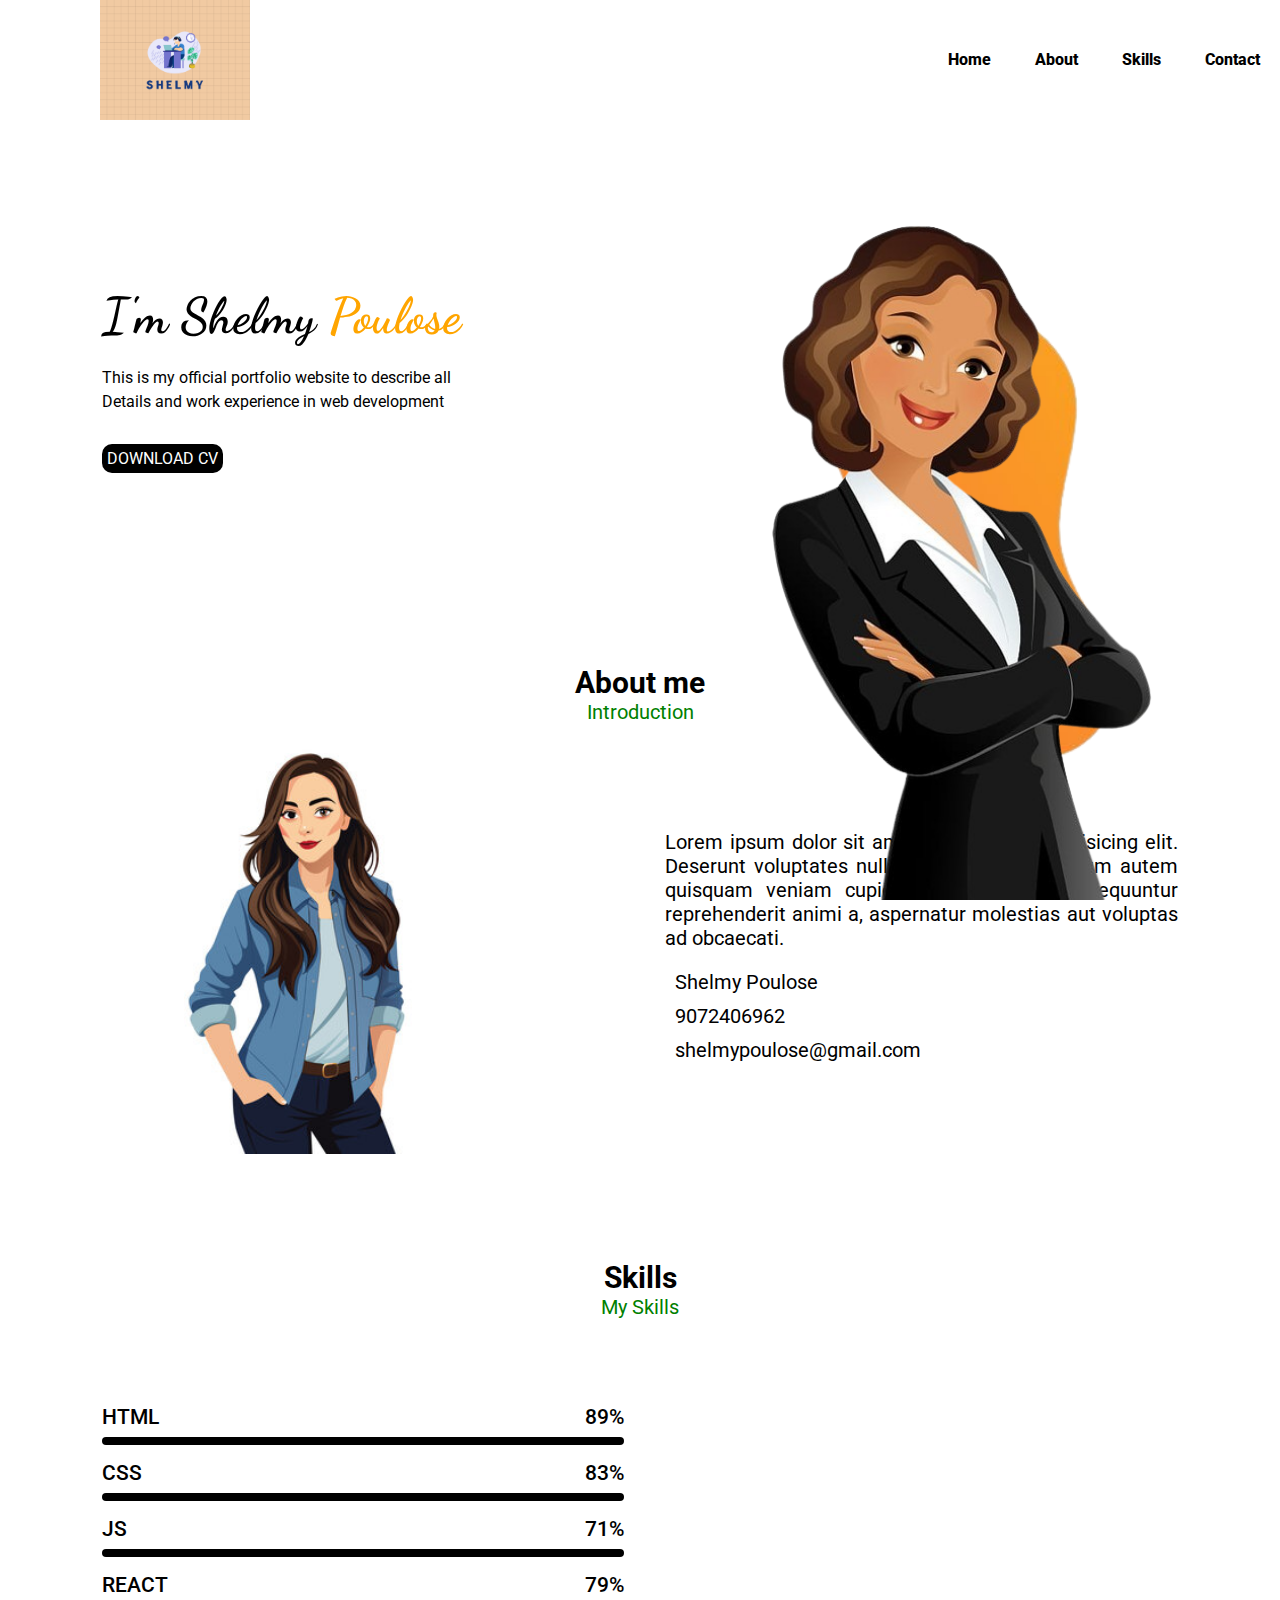
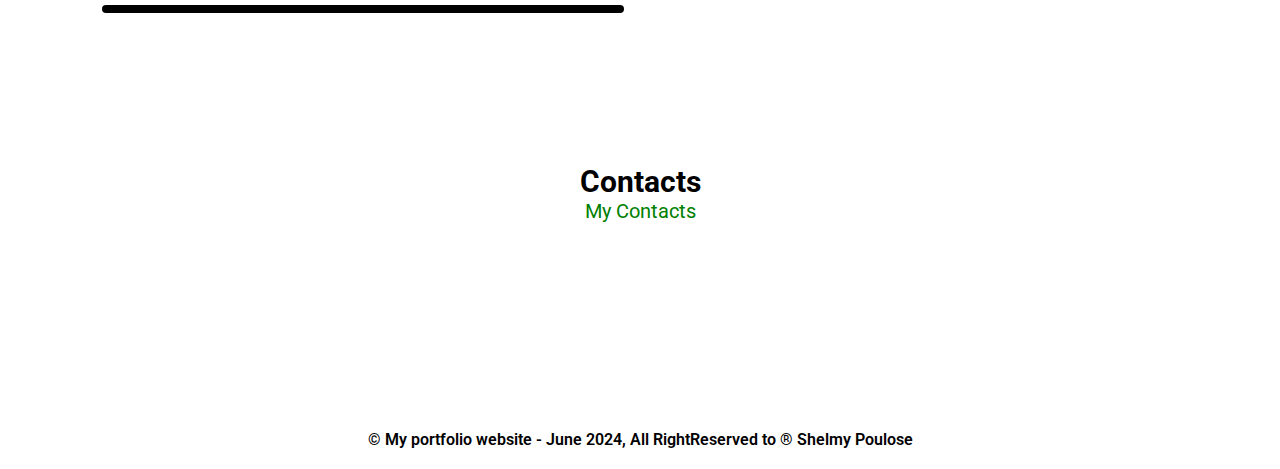
<file: index.html>
<!DOCTYPE html>
<html lang="en">

<head>
    <meta charset="UTF-8">
    <meta name="viewport" content="width=device-width, initial-scale=1.0">
    <title>PORTFOLIO</title>
    <!-- css link -->
    <link rel="stylesheet" href="./style.css">
    <!--fontawesome cdn link  -->
    <link rel="stylesheet" href="https://cdnjs.cloudflare.com/ajax/libs/font-awesome/6.6.0/css/all.min.css"
        integrity="sha512-Kc323vGBEqzTmouAECnVceyQqyqdsSiqLQISBL29aUW4U/M7pSPA/gEUZQqv1cwx4OnYxTxve5UMg5GT6L4JJg=="
        crossorigin="anonymous" referrerpolicy="no-referrer" />
    <!-- google font link -->
    <link rel="preconnect" href="https://fonts.googleapis.com">
    <link rel="preconnect" href="https://fonts.gstatic.com" crossorigin>
    <link  rel="stylesheet" href="https://fonts.googleapis.com/css2?family=Dancing+Script:wght@400..700&family=Gowun+Batang:wght@400;700&family=Oswald:wght@200..700&family=Playpen+Sans:wght@100..800&family=Roboto:ital,wght@0,100;0,300;0,400;0,500;0,700;0,900;1,100;1,300;1,400;1,500;1,700;1,900&display=swap">
    <!-- animation link -->
    <link rel="stylesheet" href="https://cdnjs.cloudflare.com/ajax/libs/animate.css/4.1.1/animate.min.css" />
    <!--Aos animation  -->
    <link href="https://unpkg.com/aos@2.3.1/dist/aos.css" rel="stylesheet">

</head>

<body>
    <div id="container">
        <!-- Navigation bar -->
        <nav>
            <!-- logo -->
            <img class="logo" src="./images/logo.png" alt="no image">
            <!--link  -->
            <ul>
                <li class="list-item"><a class="links" href="#home">Home</a></li>
                <li class="list-item"><a class="links" href="#about">About</a></li>
                <li class="list-item"><a class="links" href="#skills">Skills</a></li>
                <li class="list-item"><a class="links" href="#contact">Contact</a></li>

            </ul>

        </nav>
        <!-- Home -->
        <section id="home">
            <div class="homecontent">
                <h1 class="animate__animated animate__tada" id="username">I'm Shelmy <span id="lname">Poulose</span></h1>
                <p id="userdetails">This is my official portfolio website to describe all <br> Details and work
                    experience in web development</p>
                <a id="download" href="./images/original resume shelmy (1).pdf" download>DOWNLOAD CV</a>
            </div>
            <div class="homeimage">
                <img id="shape" class="grp" src="./images/shape.png" alt="no image">
                <img id="girl" class="grp" src="./images/girl.png" alt="no image">
            </div>
        </section>
        <!-- About  -->
        <section id="about">
            <div class="sectionhead">
                <h2 class="mainhead">About me</h2>
                <span class="subhead">Introduction</span>
            </div>
            <div class="aboutbody">
                <div data-aos="fade-right" class="aboutimage">
                    <img class="img1" src="./images/360_F_755533061_gLUM79kuu1UKUqHHjuEF5yhQoHm2mT6Y.jpg"
                        alt="no image">
                </div>
                <div class="aboutcontent">
                    <p>Lorem ipsum dolor sit amet, consectetur adipisicing elit. Deserunt voluptates nulla porro quia,
                        laudantium autem quisquam veniam cupiditate, esse eius consequuntur reprehenderit animi a,
                        aspernatur molestias aut voluptas ad obcaecati.</p>
                    <div class="informations">
                        <div class="infobox">
                            <i class="fa-solid fa-user"></i>
                            <span>Shelmy Poulose</span>
                        </div>
                        <div class="infobox">
                            <i class="fa-solid fa-phone"></i>
                            <span>9072406962</span>
                        </div>
                        <div class="infobox">
                            <i class="fa-solid fa-envelope"></i>
                            <span>shelmypoulose@gmail.com</span>
                        </div>
                    </div>
                </div>
                </div>
        </section>
        <!-- Skills -->
        <section id="skills">
            <div class="sectionhead">
                <h2 class="mainhead">Skills</h2>
                <span class="subhead">My Skills</span>
            </div>
            <div class="skillscontent">
                <div  class="progressbars">
                    <div class="bars">
                        <h3 class="barshead">HTML</h3>
                        <span class="barpercentage">89%</span>
                        <div class="basebar"></div>
                        <div data-aos="fade-right"
                        data-aos-offset="300"
                        data-aos-easing="ease-in-sine" class="basebar htmlbar"></div>
                    </div>
                    <div class="bars">
                        <h3 class="barshead">CSS</h3>
                        <span class="barpercentage">83%</span>
                        <div class="basebar"></div>
                        <div data-aos="fade-right"
                        data-aos-offset="300"
                        data-aos-easing="ease-in-sine" class="basebar cssbar"></div>
                    </div>
                    <div class="bars">
                        <h3 class="barshead">JS</h3>
                        <span class="barpercentage">71%</span>
                        <div class="basebar"></div>
                        <div data-aos="fade-right"
                        data-aos-offset="300"
                        data-aos-easing="ease-in-sine" class="basebar jsbar"></div>
                    </div>
                    <div class="bars">
                        <h3 class="barshead">REACT</h3>
                        <span class="barpercentage">79%</span>
                        <div class="basebar"></div>
                        <div data-aos="fade-right"
                        data-aos-offset="300"
                        data-aos-easing="ease-in-sine" class="basebar reactbar"></div>
                    </div>

                </div>
                <div data-aos="fade-up-left" class="skillsimage">
                    <img width="500px" src="./images/skills.jpg" alt="skills">
                </div>
            </div>
        </section>
        <!-- Contacts -->
        <section id="contact">
            <div class="sectionhead">
                <h2 class="mainhead">Contacts</h2>
                <span class="subhead">My Contacts</span>
            </div>
            <div class="iconcollections">
                <div class="icons">
                    <a href=""><i class="fa-brands fa-linkedin brands"></i></a>
                </div>
                <div class="icons">
                    <a href=""><i class="fa-brands fa-github brands"></i></a>
                </div>
                <div class="icons">
                    <a href=""><i class="fa-brands fa-instagram brands"></i></a>
                </div>
                <div class="icons">
                    <a href=""><i class="fa-brands fa-facebook brands"></i></a>
                </div>
                <div class="icons">
                    <a href=""><i class="fa-brands fa-twitter brands"></i></a>
                </div>
                <div class="icons">
                    <a href=""><i class="fa-brands fa-whatsapp brands"></i></a>
                </div>
            </div>
        </section>
        <!-- footer -->
        <footer>
            <p id="copyright">&copy; My portfolio website - June 2024, All RightReserved to &reg; Shelmy Poulose</p>
            <div class="icons uparrow">
                <a href="#container"><i class="fa-solid fa-angle-up brands"></i></a>
            </div>
        </footer>
    </div>


</body>
<script src="https://unpkg.com/aos@2.3.1/dist/aos.js"></script>
<script>
    AOS.init();
  </script>
</html>
</file>
<file: style.css>
*{
    margin: 0px;
    padding: 0px;
    box-sizing: border-box;
    font-family: "Roboto", sans-serif;
}
#container{
    width: 100%;
    height: 100vh;
    position: relative;
}
nav{
       /* it is used to contents in either rows or colums */
    display: flex;
    /* this is used to gap b/w contents */
    justify-content: space-between;
    /* this is used to items in center */
    align-items: center;
    margin-left: 100px;
}
.logo{
    width: 150px;
}
.list-item{
    /* it is used to remove the dots or any styles */
         list-style: none;
         /* it is used to block elements in to inline elements */
         display: inline;
         margin: 0px 20px;
}
.links{
    text-decoration: none;
    color: black;
    font-weight: 800;
}
/* already defined values can be redefines used to pseudo class */
.links:hover
{
    color: red;
    /* it is used to select the content then we can see the underline */
    text-decoration: underline;
}
.homecontent{
    margin: 13% 0px 0px 8%;
}
#username{
    font-size: 50px;
    margin-bottom: 20px;
    font-family: "Dancing Script", system-ui;
}
#lname{
    font-family: "Dancing Script", system-ui;
    color: orange;
}
#userdetails{
    line-height: 1.5;
}
#download{
    text-decoration: none;
    background-color: black;
    color: white;
    padding: 5px;
    border-radius: 10px;
    /* it is used to inline elements to get height and width */
    display: inline-block;
    margin-top: 30px;
}
.homeimage{
    width: 45%;
    height: 75%;
    right: 30px;
    position: absolute;
    bottom: 0px;
}
.grp{
    position: absolute;
    height: 100%;
    bottom: 0px;
    left: 50%;
    /* it is used to hide the movement of the left side */
    transform: translateX(-50%);
    /* it is used to smoothly movement */
    transition: bottom 2s, left 1s;
}
.homeimage:hover #shape{
    bottom: 90px;
}
.homeimage:hover #girl{
       left: 30%;
}
#about{
    margin:15% 8% 0px 8% ;
}
.sectionhead
{
    text-align: center;
}
.mainhead{
    font-size: 30px;
}
.subhead{
    font-size:20px ;
    color: green;
}
.aboutbody{
    margin-top: 20px;
    display: grid;
    grid-template-columns: repeat(2,1fr);
    gap: 50px;
    align-items: center;
}
.img1{
    width: 80%;
}
.aboutcontent{
    font-size: 20px;
    text-align: justify;

}
.informations{
    margin-top: 1.3rem;
    /* rootelement rem */
}
.infobox{
    margin-bottom: 10px;
}
.infobox>span{
  margin-left: 10px;
}
#skills{
    margin: 8% 8% 0px 8%;
}
.skillscontent{
    display: grid;
    grid-template-columns: repeat(2,1fr);
    align-items: center;
    gap: 2rem;
    margin-top: 20px;
}
.bars{
    display: flex;
    justify-content: space-between;
    align-items: center;
    position: relative;
    padding: 1rem 0px;
}
.barshead,.barpercentage{
    font-weight: 500;
    font-size: 1.3rem;
}
.basebar{
    width: 100%;
    height: 0.5rem;
    background-color: black;
    border-radius: 10px;
    position: absolute;
    bottom: 0px;
}
.htmlbar{
    background-color: orange;
    width: 89%;
}
.cssbar{
    background-color: orange;
    width: 83%;
}
.jsbar{
    background-color: orange;
    width: 71%;
}
.reactbar{
    background-color: orange;
    width: 79%;
}
#contact{
    margin: 8% 8% 0px 8%;
}
.iconcollections{
    display: flex;
    justify-content: center;
    align-items: center;
    margin-top: 5%;
}
.icons{
    width: 50px;
    height: 50px;
    /* border: solid; */
    border-radius: 50%;
    display: flex;
    justify-content: center;
    align-items: center;
    margin: 0px 10px;
}
.brands{
    color: black;
    font-size: 2rem;
}
.icons:hover{
   background-image: linear-gradient(to bottom right, blue,green)
}
.icons:hover .brands{
    color: white;
    animation: rotate 3s;
}
@keyframes rotate{
    0%{
        transform: rotate(40deg);
    }
    20%{
        transform: rotate(-40deg);
    }
    40%{
        transform: rotate(40deg);
    }
    60%{
        transform: rotate(-40deg);
    }
    80%{
        transform: rotate(40deg);
    }
    100%{
        transform: rotate(-40deg);
    }
}
footer{
    margin: 8% 0px 0px 0px;
}
#copyright{
    text-align: center;
    font-weight: 600;
}
.uparrow{
    /* arrow can be move to right side */
    float: right;
    margin-top: -30px;
}
html{
    scroll-behavior: smooth;
}
::-webkit-scrollbar{
    width: 10px;
}
::-webkit-scrollbar-track{
    background-color: azure;
}
::-webkit-scrollbar-thumb{
    background-color: orange;
    border-radius: 10px;
}
</file>
